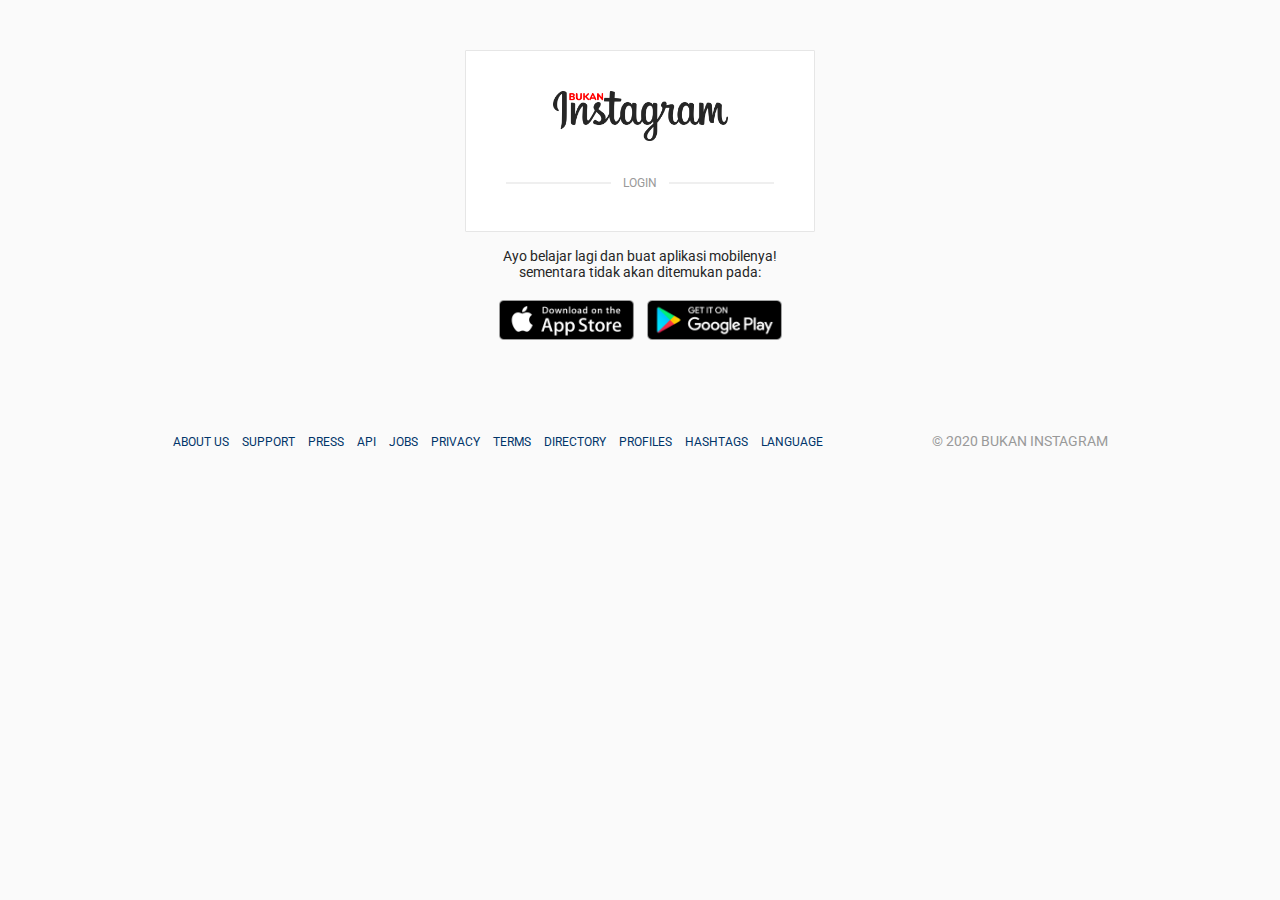
<file: bukan-instagram/index.html>
<!DOCTYPE html>
<html lang="en">

<head>
    <meta charset="UTF-8">
    <title>Bukan Instagram - Login</title>
    <meta name="google-signin-scope" content="profile email">
    <meta name="google-signin-client_id" content="345762146360-ve67ep6969u8k14s0qu9pdovo00ag4vf.apps.googleusercontent.com">
    <script src="https://apis.google.com/js/platform.js" async defer></script>
    <link rel="stylesheet" href="static/css/style.css">
</head>

<body>
    <div class="wrapper">
        <div class="header">
            <div class="top">
                <div class="logo">
                    <img src="static/img/rectangle-logo.png" alt="instagram" style="width: 175px;">
                </div>
                <div class="or">
                    <div class="line"></div>
                    <p>LOGIN</p>
                    <div class="line"></div>
                </div>
                <div class="dif">
                    <div class="gs">
                        <div class="g-signin2" data-onsuccess="onSignIn" data-theme="dark"></div>
                    </div>
                    <div class="or logged onlylogged">
                        <div class="line"></div>
                        <p><a href="#" onclick="gotoDashboard();">Dashboard</a></p>
                        <div class="line"></div>
                    </div>
                    <div class="or logged onlylogged">
                        <div class="line"></div>
                        <p><a href="#" onclick="onSignOut();">Sign out</a></p>
                        <div class="line"></div>
                    </div>
                </div>
            </div>
            <div>&nbsp;</div>
            <div class="apps">
                <p>Ayo belajar lagi dan buat aplikasi mobilenya!<br/>sementara tidak akan ditemukan pada:</p>
                <div class="icons">
                    <a href="#"><img src="static/img/appstore.png" alt="appstore"></a>
                    <a href="#"><img src="static/img/googleplay.png" alt="googleplay"></a>
                </div>
            </div>
        </div>
        <div class="footer">
            <div class="links">
                <ul>
                    <li><a href="#">ABOUT US</a></li>
                    <li><a href="#">SUPPORT</a></li>
                    <li><a href="#">PRESS</a></li>
                    <li><a href="#">API</a></li>
                    <li><a href="#">JOBS</a></li>
                    <li><a href="#">PRIVACY</a></li>
                    <li><a href="#">TERMS</a></li>
                    <li><a href="#">DIRECTORY</a></li>
                    <li><a href="#">PROFILES</a></li>
                    <li><a href="#">HASHTAGS</a></li>
                    <li><a href="#">LANGUAGE</a></li>
                </ul>
            </div>
            <div class="copyright">
                © 2020 BUKAN INSTAGRAM
            </div>
        </div>
    </div>
    <div></div>
    <script src="static/js/login.js"></script>
</body>

</html>
</file>
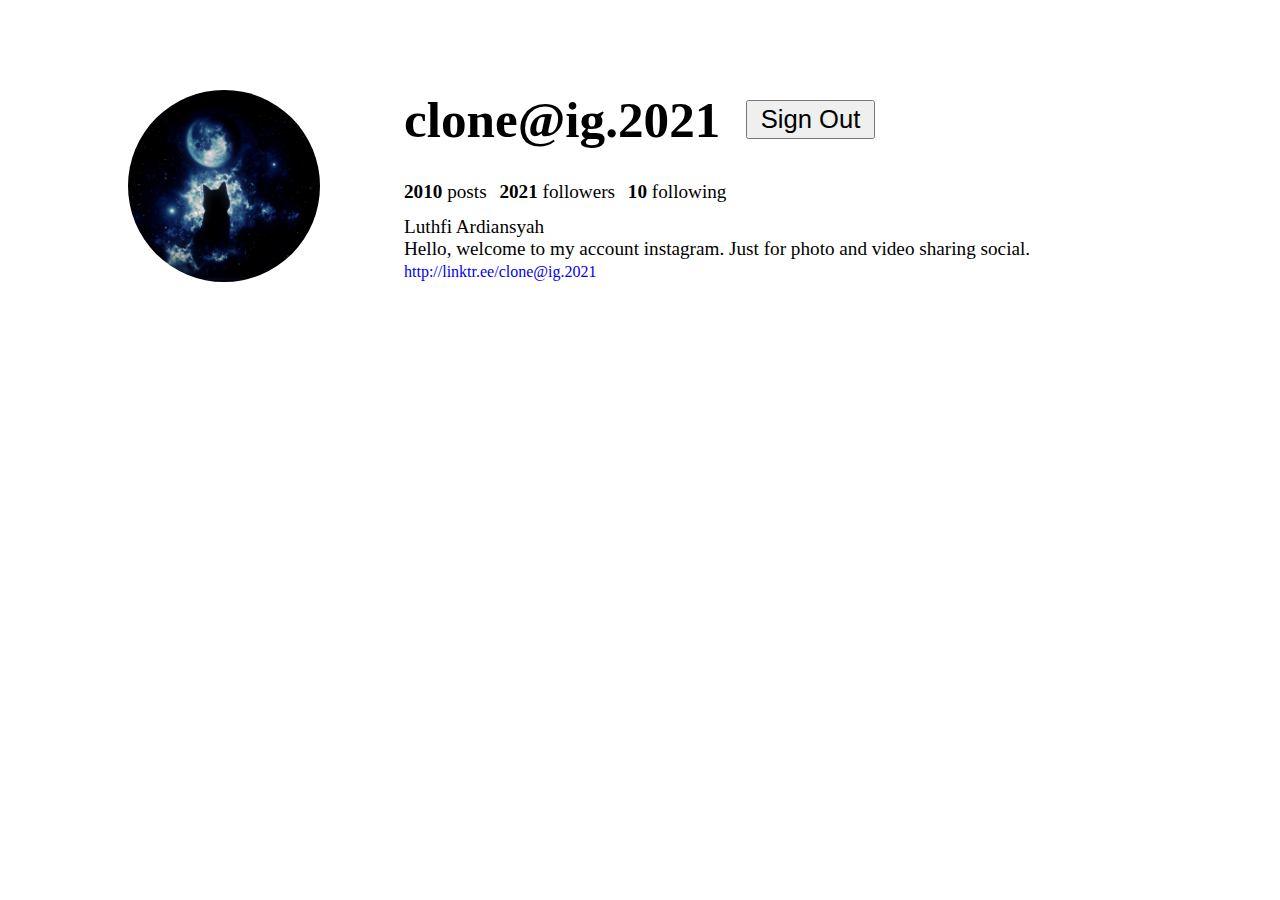
<file: bukan-instagram/dashboard.html>
<!DOCTYPE html>
<html lang="en">

<head>
    <title>Bukan Instagram - Dashboard Feed</title>
    <meta charset="UTF-8">
    <link rel="preconnect" href="https://fonts.gstatic.com">
    <link rel="stylesheet" href="https://use.fontawesome.com/releases/v5.15.1/css/all.css" integrity="sha384-vp86vTRFVJgpjF9jiIGPEEqYqlDwgyBgEF109VFjmqGmIY/Y4HV4d3Gp2irVfcrp" crossorigin="anonymous">

    <link href="https://fonts.googleapis.com/css2?family=Open+Sans:wght@400;600;700&display=swap" rel="stylesheet">
    <link rel="stylesheet" href="static/css/dashboard-style.css">
    <script type="application/javascript" src="https://apis.google.com/js/api:client.js"></script>
    <script type="application/javascript" src="static/js/dashboard.js"></script>
</head>

<body>
    <div class="wrapper">
        <header>
            <div class="header-container">
                <div class="header-left">
                    <img id="profile-img" src="static/img/profile.jpg" alt="">
                </div>
                <div class="header-right">
                    <div class="profile-user-settings">
                        <h1 class="profile-user-name" id="emailid">clone@ig.2021</h1>
                        <button class="btn profile-sign-out-btn">Sign Out</button>
                        <i class="fas fa-cog" aria-hidden="true"></i>
                    </div>
                    <div class="profile-stats">
                        <ul>
                            <li><span class="profile-stat-count"><strong>2010</strong></span> posts</li>
                            <li><span class="profile-stat-count"><strong>2021</strong></span> followers</li>
                            <li><span class="profile-stat-count"><strong>10</strong></span> following</li>
                        </ul>
                    </div>
                    <div class="profile-bio">
                        <p><span class="profile-real-name" id="nama-lengkap">Luthfi Ardiansyah<br/>Hello, welcome to my account instagram. Just for photo and video sharing social.</span></p>
                        <p><span class="profile-website"><small><a id="alamat-website" href="#">http://linktr.ee/clone@ig.2021</a></small></span></p>
                    </div>
                </div>
            </div>
        </header>
        <main>
            <div class="container">
                <div class="gallery"></div>

                <div class="loader"></div>
            </div>
        </main>
    </div>
</body>

</html>
</file>
<file: bukan-instagram/static/css/style.css>
@import url('https://fonts.googleapis.com/css?family=Roboto&display=swap');
* {
    margin: 0;
    padding: 0;
    box-sizing: border-box;
    outline: none;
    list-style: none;
    text-decoration: none;
    font-family: 'Roboto', sans-serif;
}

body {
    background: #fafafa;
    font-size: 14px;
}

.wrapper .header {
    max-width: 350px;
    width: 100%;
    height: auto;
    margin: 50px auto;
}

.wrapper .header .top,
.wrapper .signup {
    background: #fff;
    border: 1px solid #e6e6e6;
    border-radius: 1px;
    padding: 40px 40px 20px;
}

.wrapper .header .logo img {
    display: block;
    margin: 0 auto 35px;
}

.wrapper .header .form .input_field {
    margin-bottom: 5px;
}

.wrapper .header .form .input_field .input {
    width: 100%;
    background: #fafafa;
    border: 1px solid #efefef;
    font-size: 12px;
    border-radius: 3px;
    color: #262626;
    padding: 10px;
}

.wrapper .header .form .input_field .input:focus {
    border: 1px solid #b2b2b2;
}

.wrapper .header .form .btn {
    margin: 10px 0;
    background-color: #3897f0;
    border: 1px solid #3897f0;
    border-radius: 4px;
    text-align: center;
    padding: 5px;
}

.wrapper .header .form .btn a {
    color: #fff;
    display: block;
}

.wrapper .header .or {
    display: flex;
    justify-content: space-between;
    align-items: center;
    height: 15px;
    margin: 15px 0 20px;
}

.wrapper .header .or .line {
    width: 105px;
    height: 2px;
    background: #efefef;
}

.wrapper .header .or p {
    color: #999;
    font-size: 12px;
}

.wrapper .dif .gs {
    display: flex;
    justify-content: center;
    align-items: center;
}

.wrapper .dif .forgot {
    font-size: 12px;
    text-align: center;
    margin-top: 20px;
}

.wrapper .dif .forgot a {
    color: #003569;
}

.wrapper .signup {
    margin: 10px 0 20px;
    padding: 25px 40px;
    text-align: center;
    color: #262626;
}

.wrapper .signup a {
    color: #3897f0;
}

.wrapper .apps {
    text-align: center;
    color: #262626;
}

.wrapper .apps p {
    margin-bottom: 20px;
}

.wrapper .apps a img {
    width: 135px;
    height: 40px;
    margin: 0 5px;
}

.footer {
    max-width: 935px;
    width: 100%;
    margin: 0 auto;
    padding: 40px 0;
    display: flex;
    justify-content: space-between;
}

.footer .links ul li {
    display: inline-block;
    margin-right: 10px;
}

.footer .links ul li a {
    color: #003569;
    font-size: 12px;
}

.footer .copyright {
    color: #999;
}

.logged {
    display: none !important;
}
</file>
<file: bukan-instagram/static/css/dashboard-style.css>
* {
    margin: 0;
    padding: 0;
    text-decoration: none;
    list-style: none;
}

.wrapper {
    width: 80%;
    margin: auto;
    padding-top: 10vh;
}

#profile-img {
    width: 15vw;
    height: 15vw;
    border-radius: 50%;
    margin-right: 5vw;
}

.header-container {
    display: flex;
    flex-direction: row;
}

.header-right {
    width: 100%;
    padding: 0 20px;
}

.profile-user-settings {
    display: flex;
    flex-direction: row;
    align-items: center;
    margin-bottom: 2.5vw;
}

.profile-user-settings h1 {
    font-size: 4vw;
}

.btn {
    font-size: 2vw;
    height: 3vw;
    padding: 0 1vw;
    margin: 0 2vw;
}

.profile-stats ul {
    display: flex;
    flex-direction: row;
    margin-bottom: 1vw;
    font-size: 1.5vw;
}

.profile-stats li {
    margin-right: 1vw;
}

.profile-bio {
    font-size: 1.5vw;
}
</file>
